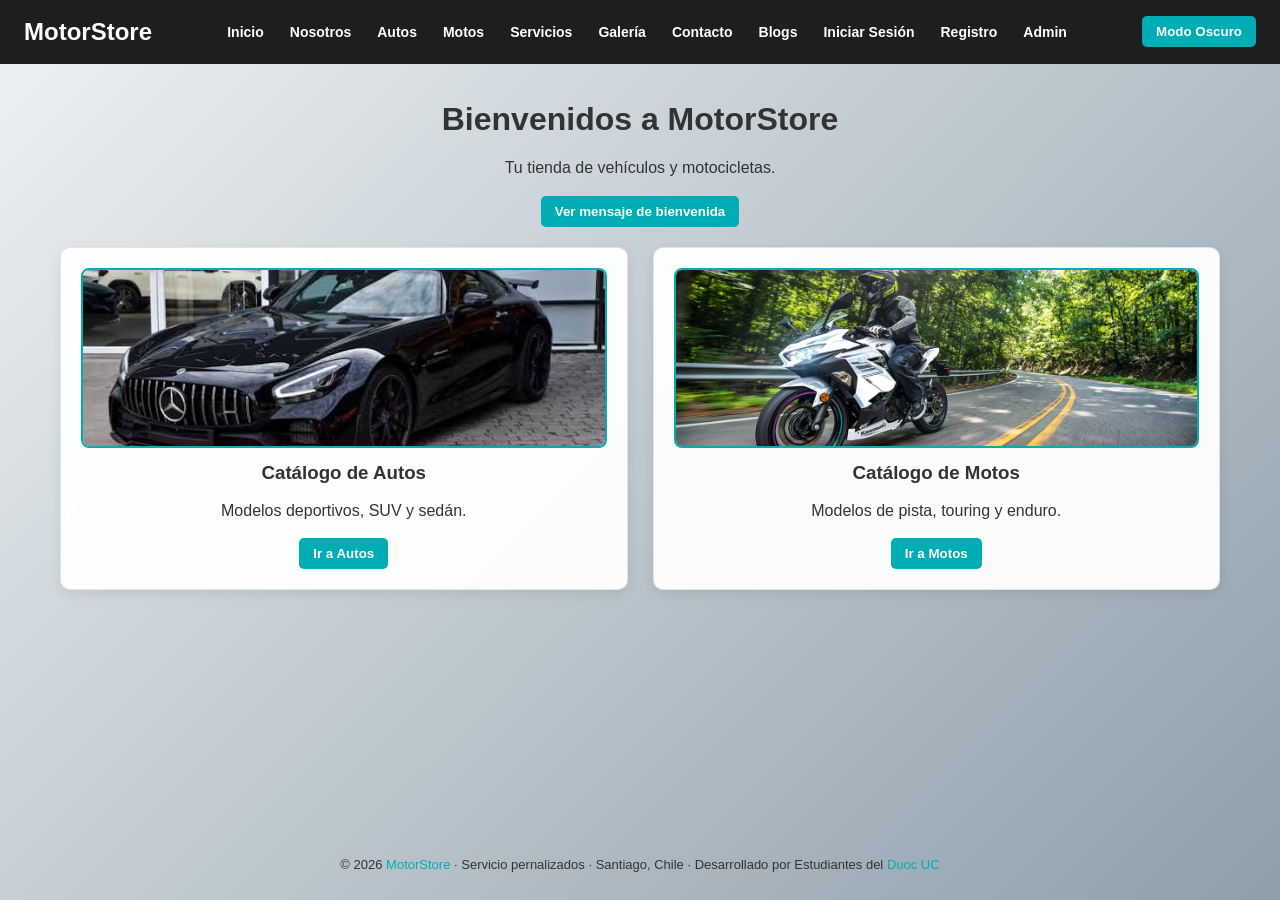
<file: index.html>
<!DOCTYPE html>
<html lang="es">
<head>
    <meta charset="UTF-8">
    <meta name="viewport" content="width=device-width, initial-scale=1.0">
    <title>MotorStore - Inicio</title>
    <link rel="stylesheet" href="css/style.css">
</head>
<body>
<header>
    <nav>
        <h2 style="color: white;">MotorStore</h2>
        <ul>
            <li><a href="index.html">Inicio</a></li>
            <li><a href="Nosotros.html">Nosotros</a></li>
            <li><a href="Autos.html">Autos</a></li>
            <li><a href="Motos.html">Motos</a></li>
            <li><a href="Servicios.html">Servicios</a></li>
            <li><a href="Galeria.html">Galería</a></li>
            <li><a href="Contacto.html">Contacto</a></li>
            <li><a href="Blogs.html">Blogs</a></li>
            <li><a href="login.html">Iniciar Sesión</a></li>
            <li><a href="registro.html">Registro</a></li>
            <li><a href="admin.html">Admin</a></li>
        </ul>
        <button onclick="alternarModo()">Modo Oscuro</button>
    </nav>
</header>

    <main>
        <h1 style="text-align: center;">Bienvenidos a MotorStore</h1>
        <p style="text-align: center; margin-top: 10px;">Tu tienda de vehículos y motocicletas.</p>
        
        <div style="text-align: center; margin-top: 15px;">
            <button onclick="mostrarMensaje()">Ver mensaje de bienvenida</button>
        </div>

        <section class="grid-catalogo">
            <article class="card">
                <img src="img/amg_gt.jpg" alt="Catálogo Autos">
                <h3 style="margin: 10px 0;">Catálogo de Autos</h3>
                <p style="margin-bottom: 15px;">Modelos deportivos, SUV y sedán.</p>
                <a href="Autos.html"><button>Ir a Autos</button></a>
            </article>

            <article class="card">
                <img src="img/ninja400.jpg" alt="Catálogo Motos">
                <h3 style="margin: 10px 0;">Catálogo de Motos</h3>
                <p style="margin-bottom: 15px;">Modelos de pista, touring y enduro.</p>
                <a href="Motos.html"><button>Ir a Motos</button></a>
            </article>
        </section>
    </main>
    <!-- Footer -->
    <footer>
    <p>© 2026 <strong>MotorStore</strong> · Servicio pernalizados · Santiago, Chile · Desarrollado por Estudiantes del <strong>Duoc UC</strong></p>
    </footer>
    <script src="js/script.js"></script>
</body>
</html>
</file>
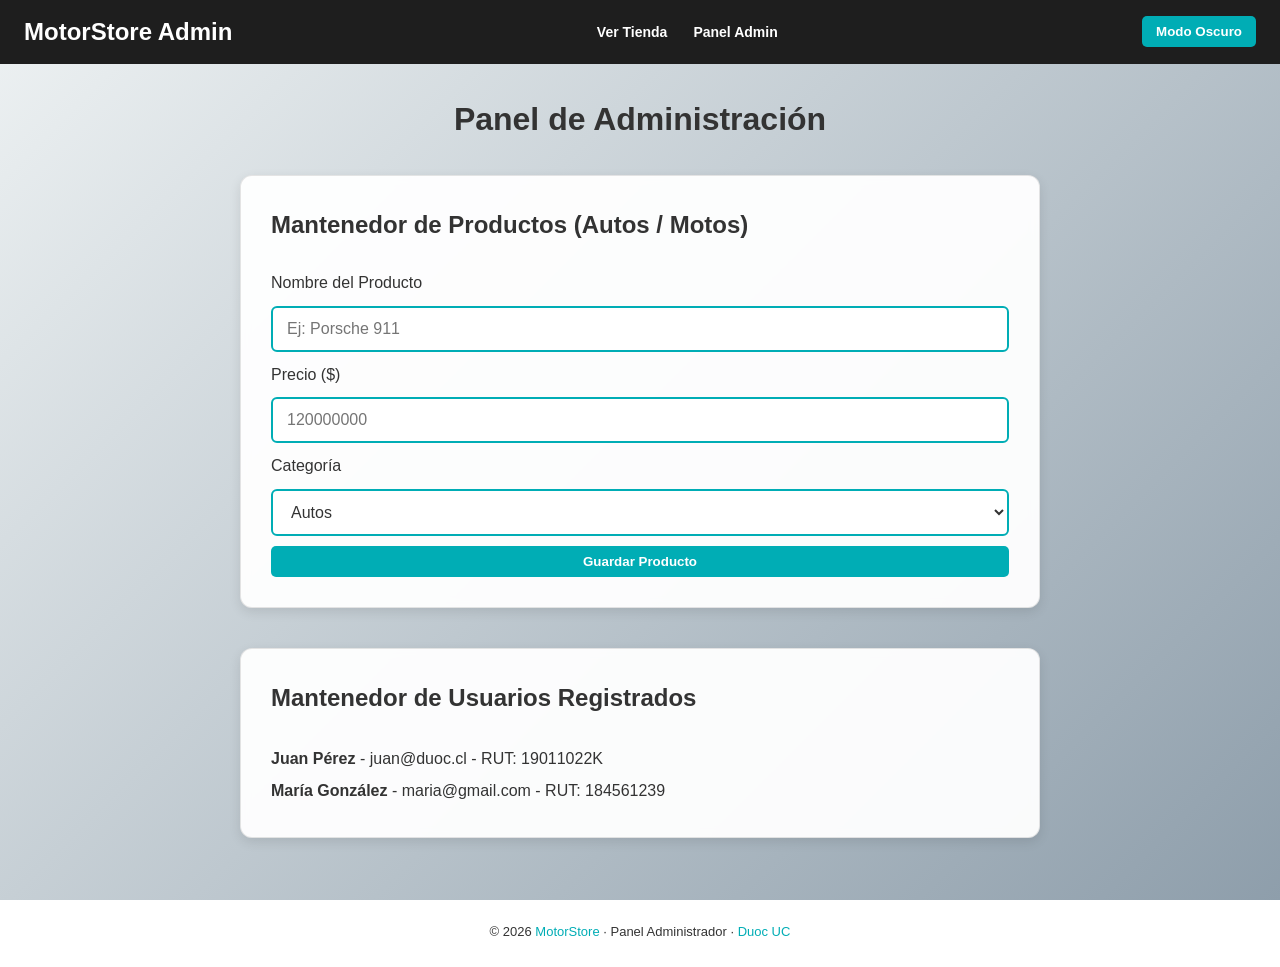
<file: admin.html>
<!DOCTYPE html>
<html lang="es">
<head>
    <meta charset="UTF-8">
    <meta name="viewport" content="width=device-width, initial-scale=1.0">
    <title>MotorStore - Panel de Administración</title>
    <link rel="stylesheet" href="css/style.css">
</head>
<body>
    <header>
        <nav>
            <h2 style="color: white;">MotorStore Admin</h2>
            <ul>
                <li><a href="index.html">Ver Tienda</a></li>
                <li><a href="admin.html">Panel Admin</a></li>
            </ul>
            <button onclick="alternarModo()">Modo Oscuro</button>
        </nav>
    </header>

    <main>
        <h1 style="text-align: center;">Panel de Administración</h1>

        <!-- Mantenedor de Productos -->
        <section class="form-contacto" style="max-width: 800px; margin-bottom: 40px;">
            <h2>Mantenedor de Productos (Autos / Motos)</h2>
            <br>
            <form id="formProducto" onsubmit="guardarProducto(event)" style="display: flex; flex-direction: column; gap: 10px;">
                <label for="prodNombre">Nombre del Producto</label>
                <input type="text" id="prodNombre" placeholder="Ej: Porsche 911" required>

                <label for="prodPrecio">Precio ($)</label>
                <input type="number" id="prodPrecio" placeholder="120000000" required>

                <label for="prodCategoria">Categoría</label>
                <select id="prodCategoria">
                    <option value="Autos">Autos</option>
                    <option value="Motos">Motos</option>
                    <option value="Servicios">Servicios</option>
                </select>

                <button type="submit">Guardar Producto</button>
            </form>
        </section>

        <!-- Mantenedor de Usuarios -->
        <section class="form-contacto" style="max-width: 800px;">
            <h2>Mantenedor de Usuarios Registrados</h2>
            <br>
            <ul id="listaUsuarios" style="list-style: none; text-align: left; line-height: 2;">
                <li><strong>Juan Pérez</strong> - juan@duoc.cl - RUT: 19011022K</li>
                <li><strong>María González</strong> - maria@gmail.com - RUT: 184561239</li>
            </ul>
        </section>
    </main>

    <footer>
        <p>© 2026 <strong>MotorStore</strong> · Panel Administrador · <strong>Duoc UC</strong></p>
    </footer>

    <script src="js/script.js"></script>
</body>
</html>
</file>
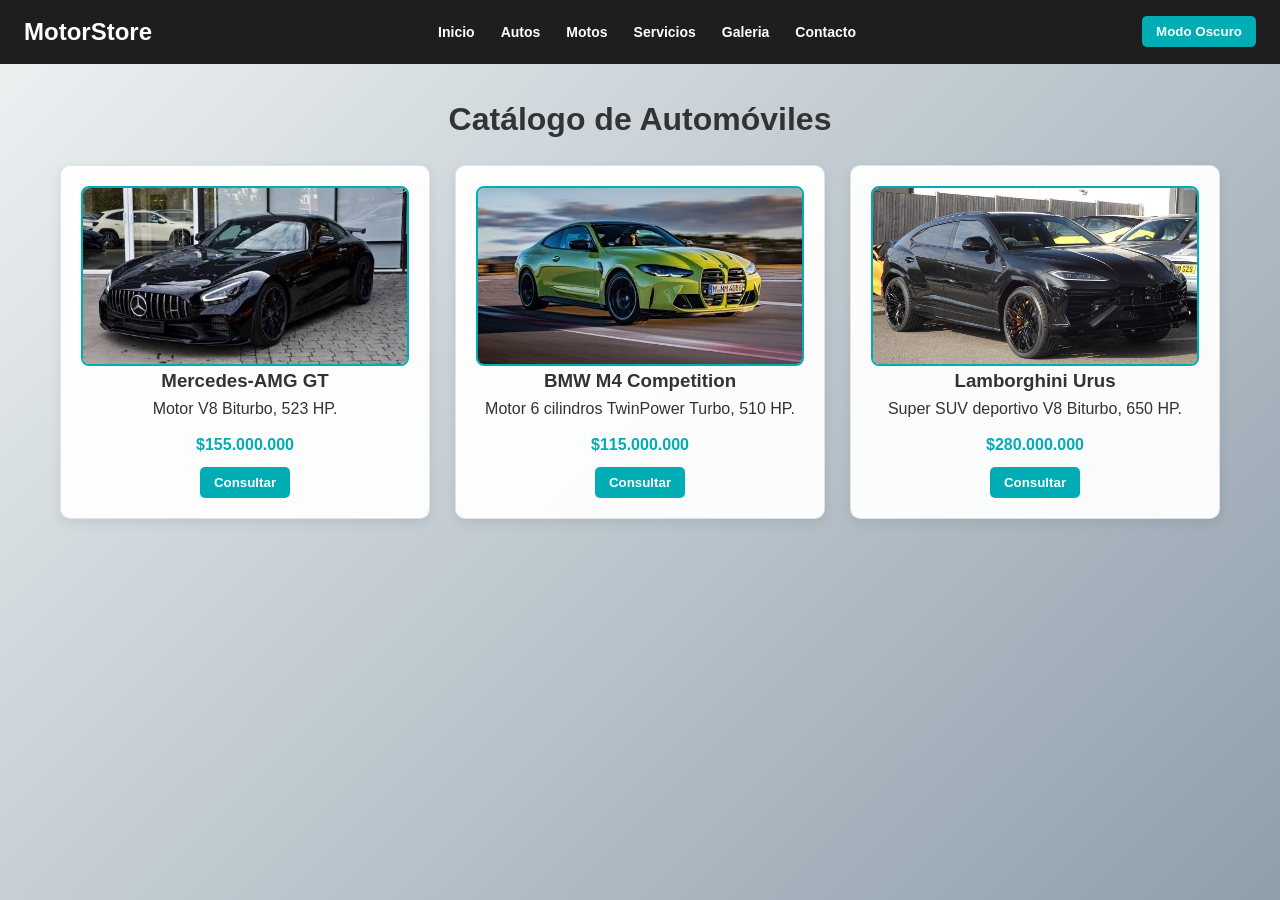
<file: Autos.html>
<!DOCTYPE html>
<html lang="es">
<head>
    <meta charset="UTF-8">
    <meta name="viewport" content="width=device-width, initial-scale=1.0">
    <title>MotorStore - Autos</title>
    <link rel="stylesheet" href="css/style.css">
</head>
<body>
    <header>
        <nav>
            <h2 style="color: white;">MotorStore</h2>
            <ul>
                <li><a href="index.html">Inicio</a></li>
                <li><a href="Autos.html">Autos</a></li>
                <li><a href="Motos.html">Motos</a></li>
                <li><a href="Servicios.html">Servicios</a></li>
                <li><a href="Galeria.html">Galeria</a></li>
                <li><a href="Contacto.html">Contacto</a></li>
            </ul>
            <button onclick="alternarModo()">Modo Oscuro</button>
        </nav>
    </header>

    <main>
        <h1 style="text-align: center;">Catálogo de Automóviles</h1>
        
        <section class="grid-catalogo">
            <article class="card">
                <img src="img/amg_gt.jpg" alt="Mercedes AMG GT">
                <h3>Mercedes-AMG GT</h3>
                <p>Motor V8 Biturbo, 523 HP.</p>
                <p style="color: #00adb5; font-weight: bold; margin: 10px 0;">$155.000.000</p>
                <button onclick="MercedesDisponible()">Consultar</button>
            </article>

            <article class="card">
                <img src="img/m4.jpg" alt="BMW M4 Competition">
                <h3>BMW M4 Competition</h3>
                <p>Motor 6 cilindros TwinPower Turbo, 510 HP.</p>
                <p style="color: #00adb5; font-weight: bold; margin: 10px 0;">$115.000.000</p>
                <button onclick="BMWDisponible()">Consultar</button>
            </article>

            <article class="card">
                <img src="img/urus.jpg" alt="Lamborghini Urus">
                <h3>Lamborghini Urus</h3>
                <p>Super SUV deportivo V8 Biturbo, 650 HP.</p>
                <p style="color: #00adb5; font-weight: bold; margin: 10px 0;">$280.000.000</p>
                <button onclick="LamboDisponible()">Consultar</button>
            </article>
        </section>
    </main>

    <script src="js/script.js"></script>
</body>
</html>
</file>
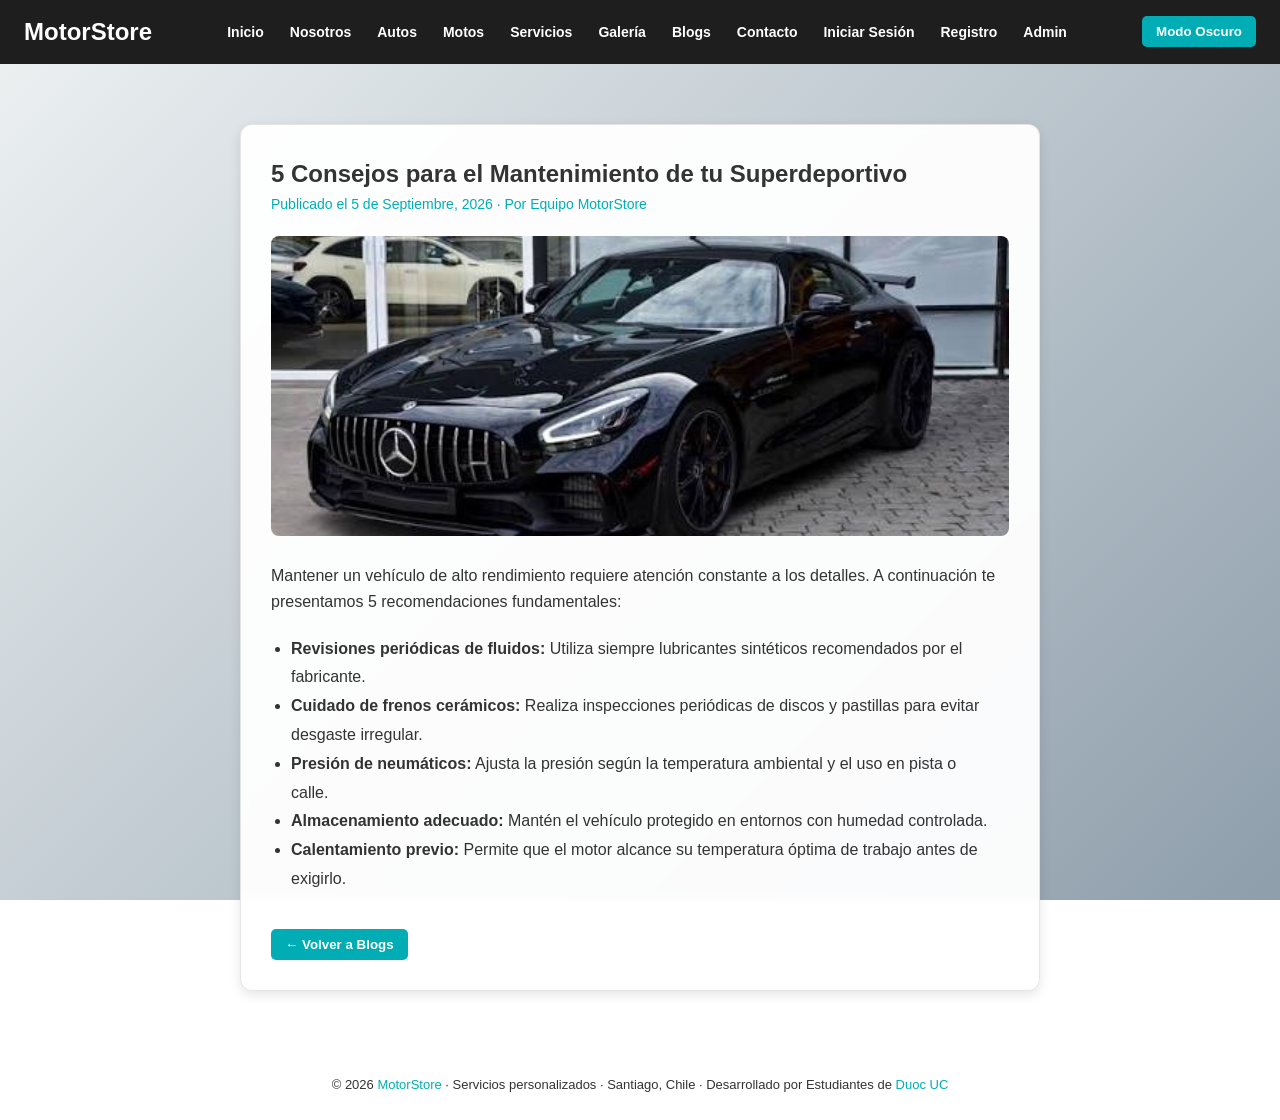
<file: blog1.html>
<!DOCTYPE html>
<html lang="es">
<head>
    <meta charset="UTF-8">
    <meta name="viewport" content="width=device-width, initial-scale=1.0">
    <title>MotorStore - Blog Detalle</title>
    <link rel="stylesheet" href="css/style.css">
</head>
<body>
    <header>
        <nav>
            <h2 style="color: white;">MotorStore</h2>
            <ul>
                <li><a href="index.html">Inicio</a></li>
                <li><a href="Nosotros.html">Nosotros</a></li>
                <li><a href="Autos.html">Autos</a></li>
                <li><a href="Motos.html">Motos</a></li>
                <li><a href="Servicios.html">Servicios</a></li>
                <li><a href="Galeria.html">Galería</a></li>
                <li><a href="Blogs.html">Blogs</a></li>
                <li><a href="Contacto.html">Contacto</a></li>
                <li><a href="login.html">Iniciar Sesión</a></li>
                <li><a href="registro.html">Registro</a></li>
                <li><a href="admin.html">Admin</a></li>
            </ul>
            <button onclick="alternarModo()">Modo Oscuro</button>
        </nav>
    </header>

    <main>
        <article class="form-contacto" style="max-width: 800px; text-align: left;">
            <h1>5 Consejos para el Mantenimiento de tu Superdeportivo</h1>
            <p style="color: #00adb5; font-size: 14px; margin-bottom: 20px;">Publicado el 5 de Septiembre, 2026 · Por Equipo MotorStore</p>
            
            <img src="img/amg_gt.jpg" alt="AMG GT Mantenimiento" style="width: 100%; height: 300px; object-fit: cover; border-radius: 8px; margin-bottom: 20px;">

            <p>Mantener un vehículo de alto rendimiento requiere atención constante a los detalles. A continuación te presentamos 5 recomendaciones fundamentales:</p>
            
            <ul style="margin: 20px; line-height: 1.8;">
                <li><strong>Revisiones periódicas de fluidos:</strong> Utiliza siempre lubricantes sintéticos recomendados por el fabricante.</li>
                <li><strong>Cuidado de frenos cerámicos:</strong> Realiza inspecciones periódicas de discos y pastillas para evitar desgaste irregular.</li>
                <li><strong>Presión de neumáticos:</strong> Ajusta la presión según la temperatura ambiental y el uso en pista o calle.</li>
                <li><strong>Almacenamiento adecuado:</strong> Mantén el vehículo protegido en entornos con humedad controlada.</li>
                <li><strong>Calentamiento previo:</strong> Permite que el motor alcance su temperatura óptima de trabajo antes de exigirlo.</li>
            </ul>

            <a href="Blogs.html"><button style="margin-top: 15px;">← Volver a Blogs</button></a>
        </article>
    </main>

    <footer>
        <p>© 2026 <strong>MotorStore</strong> · Servicios personalizados · Santiago, Chile · Desarrollado por Estudiantes de <strong>Duoc UC</strong></p>
    </footer>

    <script src="js/script.js"></script>
</body>
</html>
</file>
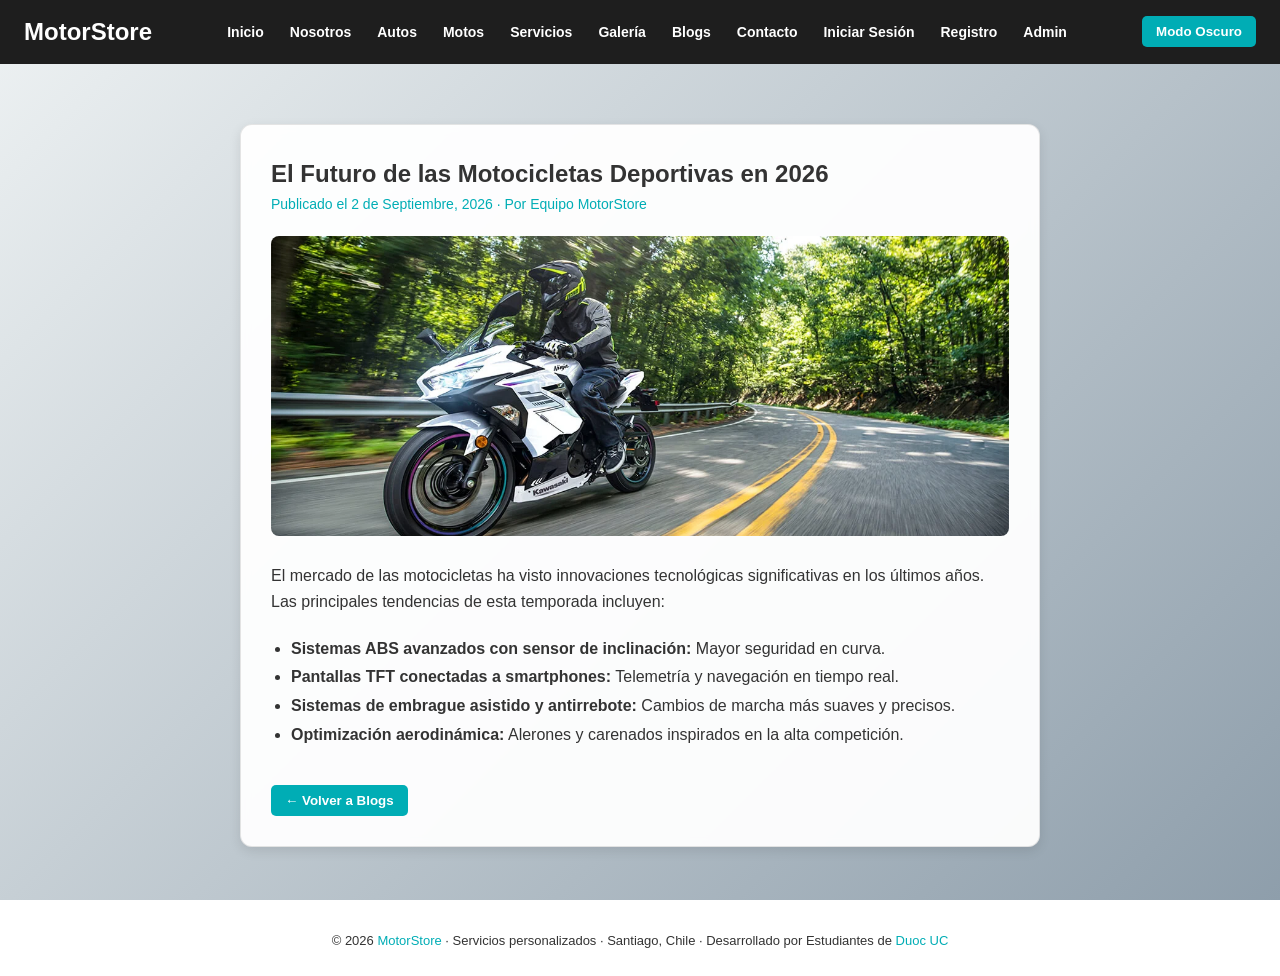
<file: blog2.html>
<!DOCTYPE html>
<html lang="es">
<head>
    <meta charset="UTF-8">
    <meta name="viewport" content="width=device-width, initial-scale=1.0">
    <title>MotorStore - Blog Detalle</title>
    <link rel="stylesheet" href="css/style.css">
</head>
<body>
    <header>
        <nav>
            <h2 style="color: white;">MotorStore</h2>
            <ul>
                <li><a href="index.html">Inicio</a></li>
                <li><a href="Nosotros.html">Nosotros</a></li>
                <li><a href="Autos.html">Autos</a></li>
                <li><a href="Motos.html">Motos</a></li>
                <li><a href="Servicios.html">Servicios</a></li>
                <li><a href="Galeria.html">Galería</a></li>
                <li><a href="Blogs.html">Blogs</a></li>
                <li><a href="Contacto.html">Contacto</a></li>
                <li><a href="login.html">Iniciar Sesión</a></li>
                <li><a href="registro.html">Registro</a></li>
                <li><a href="admin.html">Admin</a></li>
            </ul>
            <button onclick="alternarModo()">Modo Oscuro</button>
        </nav>
    </header>

    <main>
        <article class="form-contacto" style="max-width: 800px; text-align: left;">
            <h1>El Futuro de las Motocicletas Deportivas en 2026</h1>
            <p style="color: #00adb5; font-size: 14px; margin-bottom: 20px;">Publicado el 2 de Septiembre, 2026 · Por Equipo MotorStore</p>
            
            <img src="img/ninja400.jpg" alt="Motocicletas 2026" style="width: 100%; height: 300px; object-fit: cover; border-radius: 8px; margin-bottom: 20px;">

            <p>El mercado de las motocicletas ha visto innovaciones tecnológicas significativas en los últimos años. Las principales tendencias de esta temporada incluyen:</p>
            
            <ul style="margin: 20px; line-height: 1.8;">
                <li><strong>Sistemas ABS avanzados con sensor de inclinación:</strong> Mayor seguridad en curva.</li>
                <li><strong>Pantallas TFT conectadas a smartphones:</strong> Telemetría y navegación en tiempo real.</li>
                <li><strong>Sistemas de embrague asistido y antirrebote:</strong> Cambios de marcha más suaves y precisos.</li>
                <li><strong>Optimización aerodinámica:</strong> Alerones y carenados inspirados en la alta competición.</li>
            </ul>

            <a href="Blogs.html"><button style="margin-top: 15px;">← Volver a Blogs</button></a>
        </article>
    </main>

    <footer>
        <p>© 2026 <strong>MotorStore</strong> · Servicios personalizados · Santiago, Chile · Desarrollado por Estudiantes de <strong>Duoc UC</strong></p>
    </footer>

    <script src="js/script.js"></script>
</body>
</html>
</file>
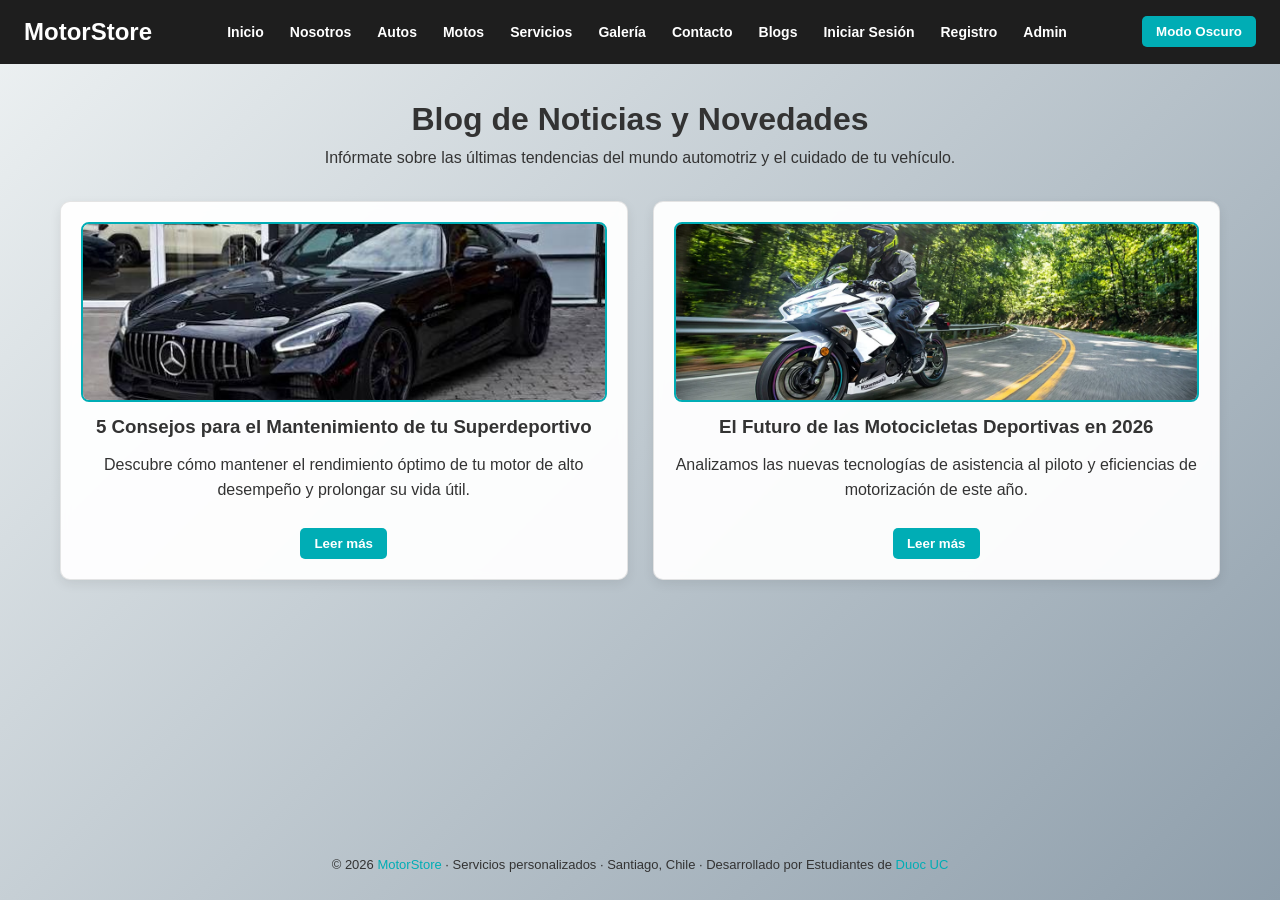
<file: Blogs.html>
<!DOCTYPE html>
<html lang="es">
<head>
    <meta charset="UTF-8">
    <meta name="viewport" content="width=device-width, initial-scale=1.0">
    <title>MotorStore - Blog</title>
    <link rel="stylesheet" href="css/style.css">
</head>
<body>
    <header>
        <nav>
            <h2 style="color: white;">MotorStore</h2>
            <ul>
                <li><a href="index.html">Inicio</a></li>
                <li><a href="Nosotros.html">Nosotros</a></li>
                <li><a href="Autos.html">Autos</a></li>
                <li><a href="Motos.html">Motos</a></li>
                <li><a href="Servicios.html">Servicios</a></li>
                <li><a href="Galeria.html">Galería</a></li>
                <li><a href="Contacto.html">Contacto</a></li>
                <li><a href="Blogs.html">Blogs</a></li>
                <li><a href="login.html">Iniciar Sesión</a></li>
                <li><a href="registro.html">Registro</a></li>
                <li><a href="admin.html">Admin</a></li>
            </ul>
            <button onclick="alternarModo()">Modo Oscuro</button>
        </nav>
    </header>

    <main>
        <h1 style="text-align: center;">Blog de Noticias y Novedades</h1>
        <p style="text-align: center; margin-bottom: 30px;">Infórmate sobre las últimas tendencias del mundo automotriz y el cuidado de tu vehículo.</p>

        <section class="grid-catalogo">
            <article class="card">
                <img src="img/amg_gt.jpg" alt="Consejos de Mantenimiento">
                <h3 style="margin: 10px 0;">5 Consejos para el Mantenimiento de tu Superdeportivo</h3>
                <p>Descubre cómo mantener el rendimiento óptimo de tu motor de alto desempeño y prolongar su vida útil.</p>
                <br>
                <a href="blog1.html"><button>Leer más</button></a>
            </article>

            <article class="card">
                <img src="img/ninja400.jpg" alt="Tendencias Motocicletas">
                <h3 style="margin: 10px 0;">El Futuro de las Motocicletas Deportivas en 2026</h3>
                <p>Analizamos las nuevas tecnologías de asistencia al piloto y eficiencias de motorización de este año.</p>
                <br>
                <a href="blog2.html"><button>Leer más</button></a>
            </article>
        </section>
    </main>

    <footer>
        <p>© 2026 <strong>MotorStore</strong> · Servicios personalizados · Santiago, Chile · Desarrollado por Estudiantes de <strong>Duoc UC</strong></p>
    </footer>

    <script src="js/script.js"></script>
</body>
</html>
</file>
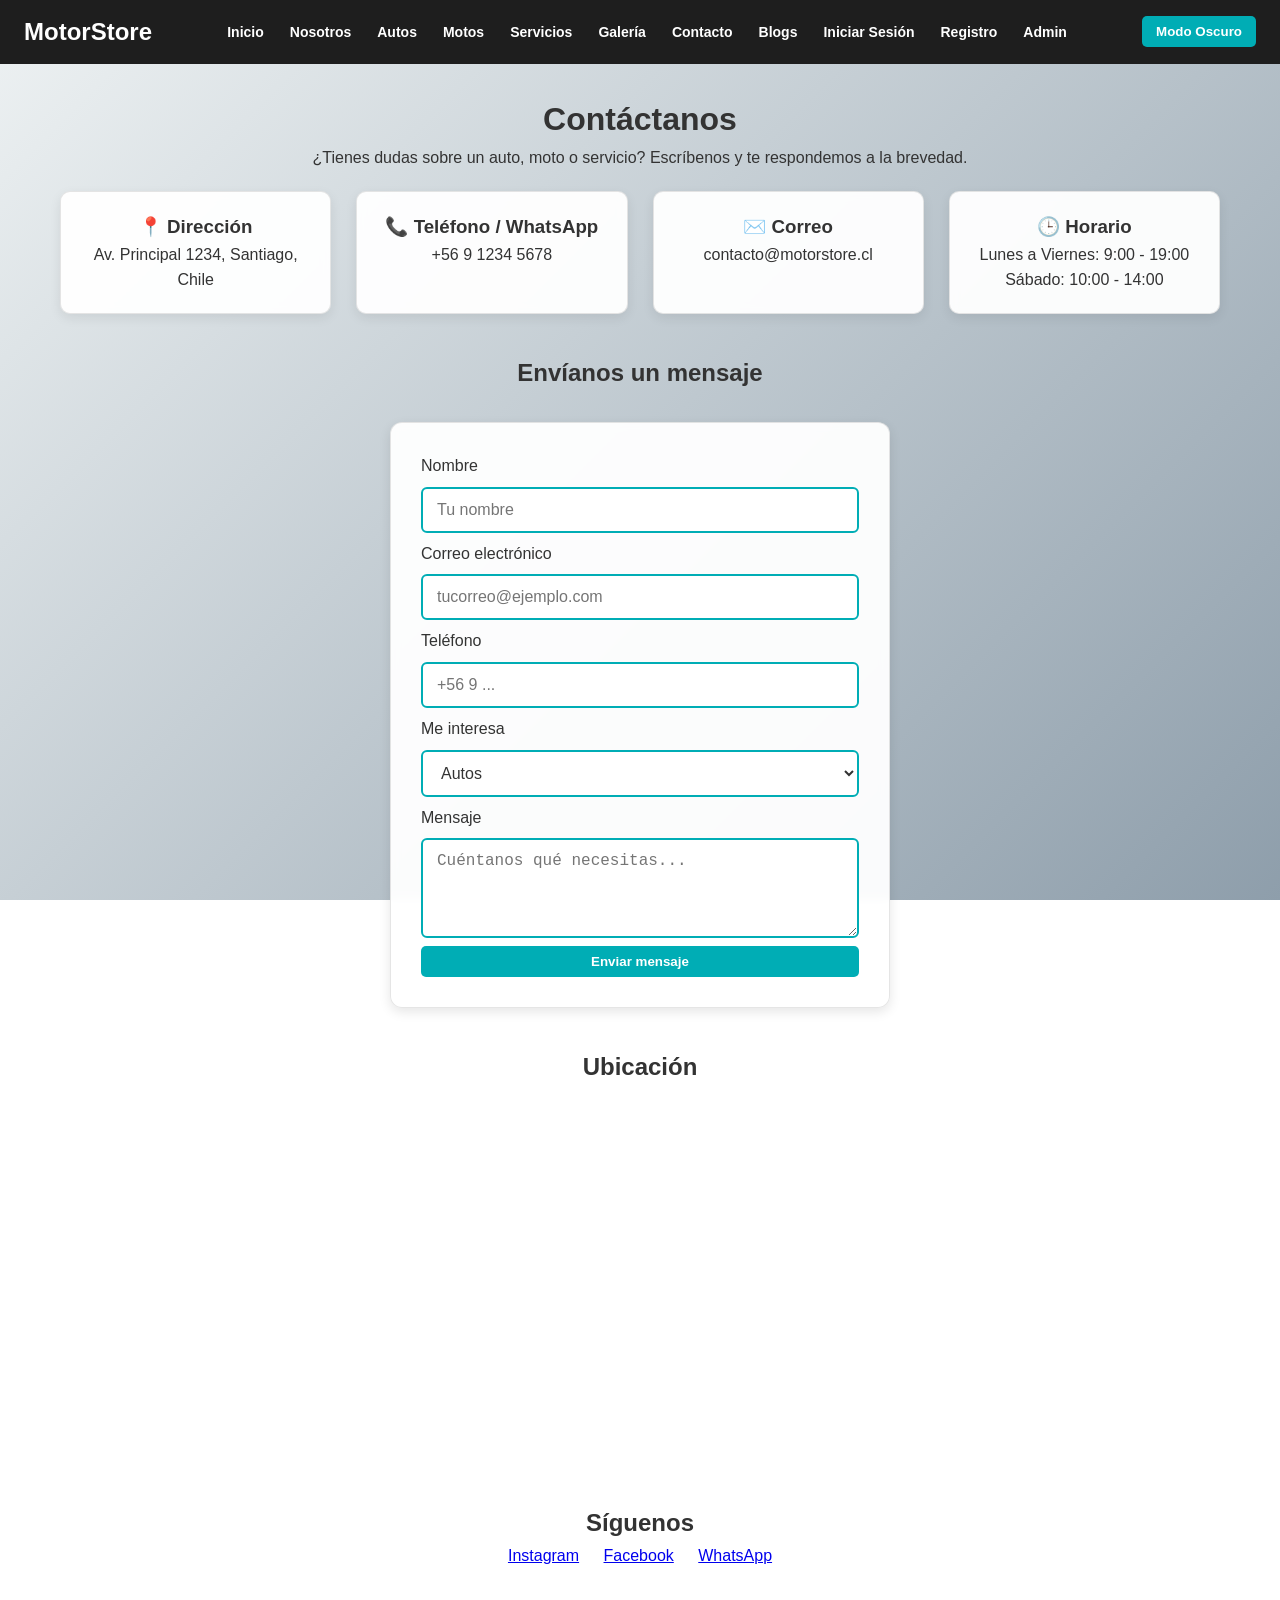
<file: Contacto.html>
<!DOCTYPE html>
<html lang="en">
<head>
    <meta charset="UTF-8">
    <meta name="viewport" content="width=device-width, initial-scale=1.0">
    <title>MotorStore - Contacto</title>
    <link rel="stylesheet" href="css/style.css">
</head>
<body>
    <header>
        <nav>
            <h2 style="color: white;">MotorStore</h2>
            <ul>
                <li><a href="index.html">Inicio</a></li>
                <li><a href="Nosotros.html">Nosotros</a></li>
                <li><a href="Autos.html">Autos</a></li>
                <li><a href="Motos.html">Motos</a></li>
                <li><a href="Servicios.html">Servicios</a></li>
                <li><a href="Galeria.html">Galería</a></li>
                <li><a href="Contacto.html">Contacto</a></li>
                <li><a href="Blogs.html">Blogs</a></li>
                <li><a href="login.html">Iniciar Sesión</a></li>
                <li><a href="registro.html">Registro</a></li>
                <li><a href="admin.html">Admin</a></li>
             </ul>
            <button onclick="alternarModo()">Modo Oscuro</button>
        </nav>
    </header>

    <main>
        <h1 style="text-align: center;">Contáctanos</h1>
        <p style="text-align: center; margin-bottom: 20px;">¿Tienes dudas sobre un auto, moto o servicio? Escríbenos y te respondemos a la brevedad.</p>

        <section class="grid-catalogo">
            <article class="card">
                <h3>📍 Dirección</h3>
                <p>Av. Principal 1234, Santiago, Chile</p>
            </article>

            <article class="card">
                <h3>📞 Teléfono / WhatsApp</h3>
                <p>+56 9 1234 5678</p>
            </article>

            <article class="card">
                <h3>✉️ Correo</h3>
                <p>contacto@motorstore.cl</p>
            </article>

            <article class="card">
                <h3>🕒 Horario</h3>
                <p>Lunes a Viernes: 9:00 - 19:00<br>Sábado: 10:00 - 14:00</p>
            </article>
        </section>

        <h2 style="text-align: center; margin-top: 40px;">Envíanos un mensaje</h2>

        <section class="form-contacto">
            <form onsubmit="event.preventDefault(); EnviarMensaje();" style="display: flex; flex-direction: column; gap: 8px;">
                <label for="nombre">Nombre</label>
                <input type="text" id="nombre" name="nombre" placeholder="Tu nombre" required>

                <label for="email">Correo electrónico</label>
                <input type="email" id="email" name="email" placeholder="tucorreo@ejemplo.com" required>

                <label for="telefono">Teléfono</label>
                <input type="tel" id="telefono" name="telefono" placeholder="+56 9 ...">

                <label for="interes">Me interesa</label>
                <select id="interes" name="interes">
                    <option value="autos">Autos</option>
                    <option value="motos">Motos</option>
                    <option value="servicios">Servicios</option>
                    <option value="otro">Otro</option>
                </select>

                <label for="mensaje">Mensaje</label>
                <textarea id="mensaje" name="mensaje" rows="4" placeholder="Cuéntanos qué necesitas..." required></textarea>

                <button type=""EnviarMensaje()>Enviar mensaje</button>
           
            </form>
        </section>

        <h2 style="text-align: center; margin-top: 40px;">Ubicación</h2>
        <section style="max-width: 800px; margin: 20px auto;">
            <iframe
                src="https://www.google.com/maps?q=Santiago,Chile&output=embed"
                width="100%"
                height="350"
                style="border:0; border-radius: 8px;"
                allowfullscreen=""
                loading="lazy"
                referrerpolicy="no-referrer-when-downgrade">
            </iframe>
        </section>

        <h2 style="text-align: center; margin-top: 40px;">Síguenos</h2>
        <div style="text-align: center; margin-bottom: 40px;">
            <a href="https://instagram.com" target="_blank" style="margin: 0 10px;">Instagram</a>
            <a href="https://facebook.com" target="_blank" style="margin: 0 10px;">Facebook</a>
            <a href="https://wa.me/56912345678" target="_blank" style="margin: 0 10px;">WhatsApp</a>
        </div>
    </main>

    <script src="js/script.js"></script>
    
</body>
</html>
</file>
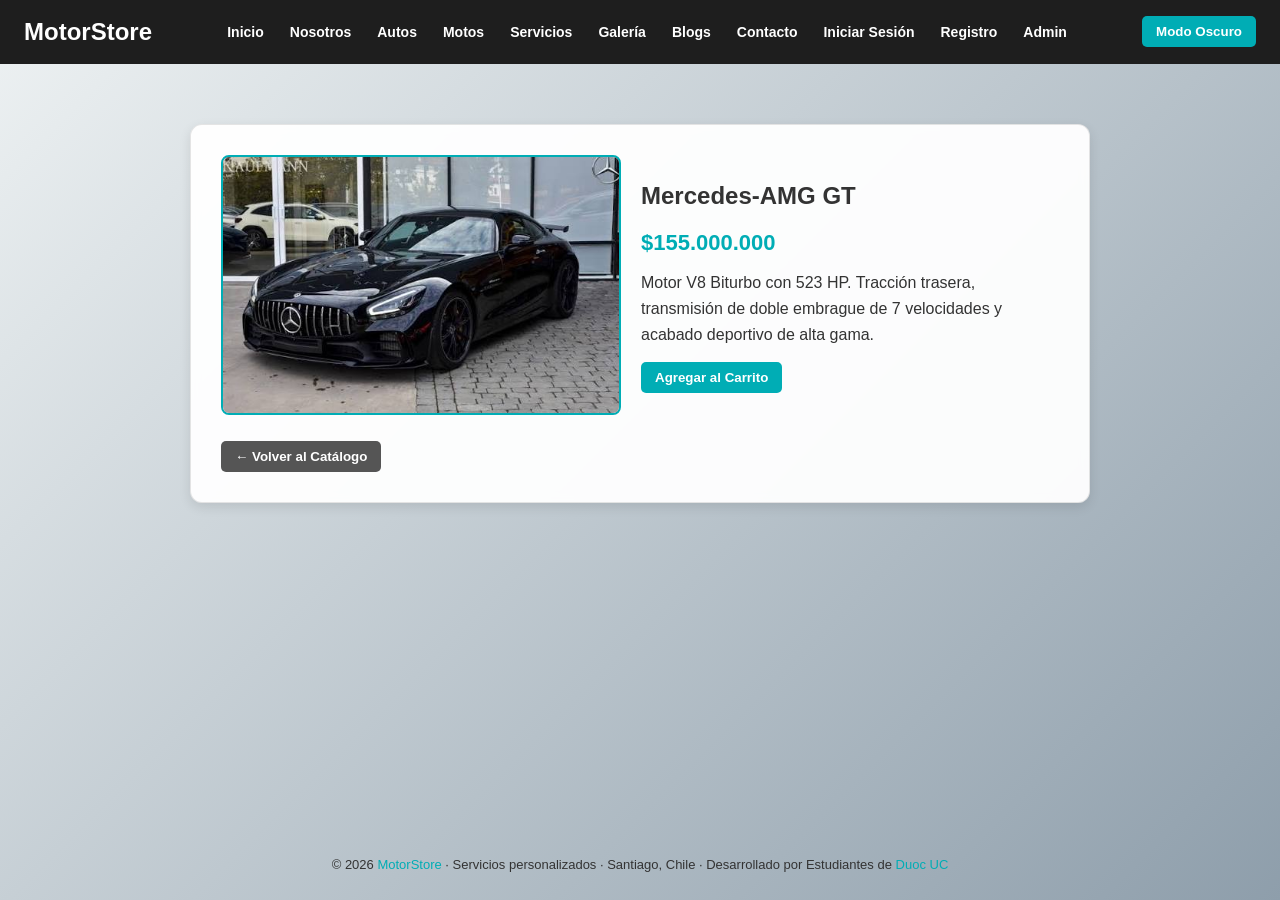
<file: detalle-producto.html>
<!DOCTYPE html>
<html lang="es">
<head>
    <meta charset="UTF-8">
    <meta name="viewport" content="width=device-width, initial-scale=1.0">
    <title>MotorStore - Detalle de Producto</title>
    <link rel="stylesheet" href="css/style.css">
</head>
<body>
    <header>
        <nav>
            <h2 style="color: white;">MotorStore</h2>
            <ul>
                <li><a href="index.html">Inicio</a></li>
                <li><a href="Nosotros.html">Nosotros</a></li>
                <li><a href="Autos.html">Autos</a></li>
                <li><a href="Motos.html">Motos</a></li>
                <li><a href="Servicios.html">Servicios</a></li>
                <li><a href="Galeria.html">Galería</a></li>
                <li><a href="Blogs.html">Blogs</a></li>
                <li><a href="Contacto.html">Contacto</a></li>
                <li><a href="login.html">Iniciar Sesión</a></li>
                <li><a href="registro.html">Registro</a></li>
                <li><a href="admin.html">Admin</a></li>
            </ul>
            <button onclick="alternarModo()">Modo Oscuro</button>
        </nav>
    </header>

    <main>
        <section class="form-contacto" style="max-width: 900px;">
            <div style="display: flex; gap: 20px; flex-wrap: wrap; align-items: center;">
                <img id="productoImagen" src="img/amg_gt.jpg" alt="Producto" style="width: 100%; max-width: 400px; height: 260px; object-fit: cover; border-radius: 8px; border: 2px solid #00adb5;">
                <div style="flex: 1; min-width: 280px; text-align: left;">
                    <h2 id="productoNombre">Mercedes-AMG GT</h2>
                    <p style="color: #00adb5; font-size: 22px; font-weight: bold; margin: 10px 0;" id="productoPrecio">$155.000.000</p>
                    <p id="productoDescripcion" style="margin-bottom: 15px;">Motor V8 Biturbo con 523 HP. Tracción trasera, transmisión de doble embrague de 7 velocidades y acabado deportivo de alta gama.</p>
                    <button onclick="agregarAlCarrito('Mercedes-AMG GT', 155000000)">Agregar al Carrito</button>
                </div>
            </div>
            <br>
            <a href="Autos.html"><button style="background-color: #555;">← Volver al Catálogo</button></a>
        </section>
    </main>

    <footer>
        <p>© 2026 <strong>MotorStore</strong> · Servicios personalizados · Santiago, Chile · Desarrollado por Estudiantes de <strong>Duoc UC</strong></p>
    </footer>

    <script src="js/script.js"></script>
</body>
</html>
</file>
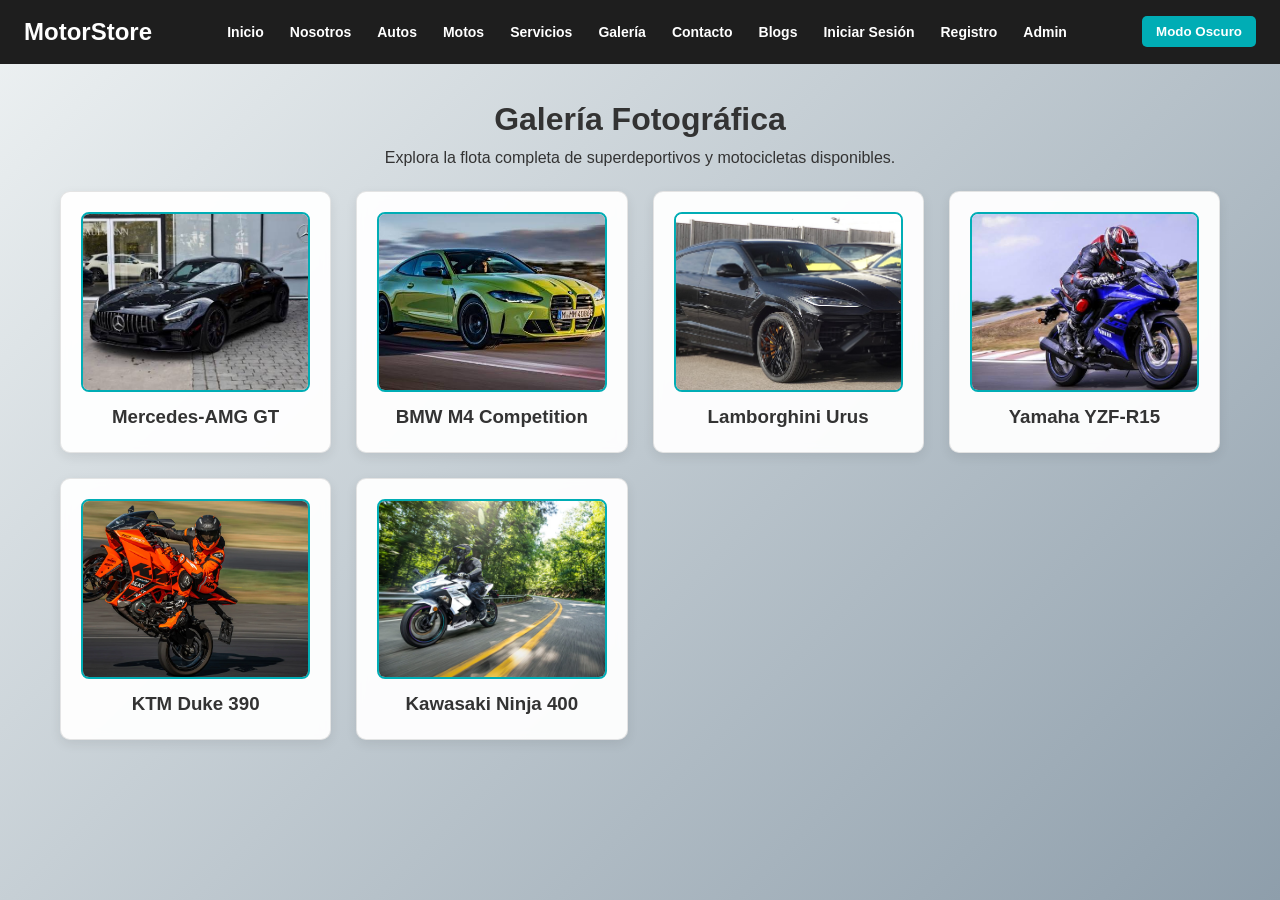
<file: Galeria.html>
<!DOCTYPE html>
<html lang="es">
<head>
    <meta charset="UTF-8">
    <meta name="viewport" content="width=device-width, initial-scale=1.0">
    <title>MotorStore - Galería</title>
    <link rel="stylesheet" href="css/style.css">
</head>
<body>
<header>
    <nav>
        <h2 style="color: white;">MotorStore</h2>
        <ul>
            <li><a href="index.html">Inicio</a></li>
            <li><a href="Nosotros.html">Nosotros</a></li>
            <li><a href="Autos.html">Autos</a></li>
            <li><a href="Motos.html">Motos</a></li>
            <li><a href="Servicios.html">Servicios</a></li>
            <li><a href="Galeria.html">Galería</a></li>
            <li><a href="Contacto.html">Contacto</a></li>
            <li><a href="Blogs.html">Blogs</a></li>
            <li><a href="login.html">Iniciar Sesión</a></li>
            <li><a href="registro.html">Registro</a></li>
            <li><a href="admin.html">Admin</a></li>
        </ul>
        <button onclick="alternarModo()">Modo Oscuro</button>
    </nav>
</header>

    <main>
        <h1 style="text-align: center;">Galería Fotográfica</h1>
        <p style="text-align: center; margin-bottom: 20px;">Explora la flota completa de superdeportivos y motocicletas disponibles.</p>

        <section class="grid-catalogo">
            <article class="card">
                <img src="img/amg_gt.jpg" alt="Mercedes-AMG GT">
                <h3 style="margin-top: 10px;">Mercedes-AMG GT</h3>
            </article>

            <article class="card">
                <img src="img/m4.jpg" alt="BMW M4 Competition">
                <h3 style="margin-top: 10px;">BMW M4 Competition</h3>
            </article>

            <article class="card">
                <img src="img/urus.jpg" alt="Lamborghini Urus">
                <h3 style="margin-top: 10px;">Lamborghini Urus</h3>
            </article>

            <article class="card">
                <img src="img/r15.jpg" alt="Yamaha YZF-R15">
                <h3 style="margin-top: 10px;">Yamaha YZF-R15</h3>
            </article>

            <article class="card">
                <img src="img/ktm.jpg" alt="KTM Duke 390">
                <h3 style="margin-top: 10px;">KTM Duke 390</h3>
            </article>

            <article class="card">
                <img src="img/ninja400.jpg" alt="Kawasaki Ninja 400">
                <h3 style="margin-top: 10px;">Kawasaki Ninja 400</h3>
            </article>
        </section>
    </main>

    <script src="js/script.js"></script>
</body>
</html>
</file>
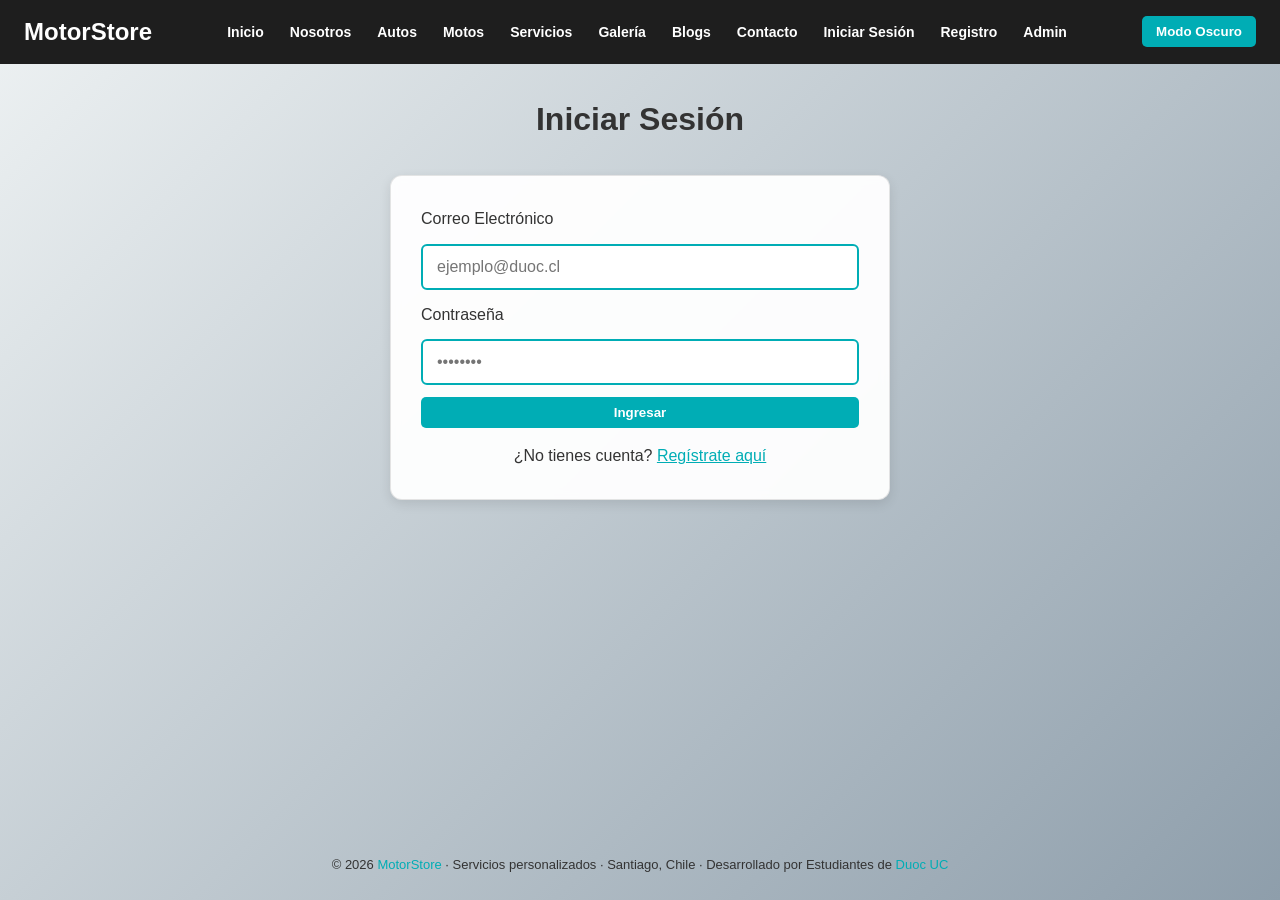
<file: login.html>
<!DOCTYPE html>
<html lang="es">
<head>
    <meta charset="UTF-8">
    <meta name="viewport" content="width=device-width, initial-scale=1.0">
    <title>MotorStore - Iniciar Sesión</title>
    <link rel="stylesheet" href="css/style.css">
</head>
<body>
    <header>
        <nav>
            <h2 style="color: white;">MotorStore</h2>
            <ul>
                <li><a href="index.html">Inicio</a></li>
                <li><a href="Nosotros.html">Nosotros</a></li>
                <li><a href="Autos.html">Autos</a></li>
                <li><a href="Motos.html">Motos</a></li>
                <li><a href="Servicios.html">Servicios</a></li>
                <li><a href="Galeria.html">Galería</a></li>
                <li><a href="Blogs.html">Blogs</a></li>
                <li><a href="Contacto.html">Contacto</a></li>
                <li><a href="login.html">Iniciar Sesión</a></li>
                <li><a href="registro.html">Registro</a></li>
                <li><a href="admin.html">Admin</a></li>
            </ul>
            <button onclick="alternarModo()">Modo Oscuro</button>
        </nav>
    </header>

    <main>
        <h1 style="text-align: center;">Iniciar Sesión</h1>

        <section class="form-contacto">
            <form id="formLogin" onsubmit="validarLogin(event)" style="display: flex; flex-direction: column; gap: 12px;">
                <label for="loginEmail">Correo Electrónico</label>
                <input type="email" id="loginEmail" placeholder="ejemplo@duoc.cl" required>

                <label for="loginPassword">Contraseña</label>
                <input type="password" id="loginPassword" placeholder="••••••••" required>

                <p id="mensajeErrorLogin" style="color: #ff4d4d; font-weight: bold; text-align: center; display: none;"></p>

                <button type="submit">Ingresar</button>
            </form>
            <p style="text-align: center; margin-top: 15px;">¿No tienes cuenta? <a href="registro.html" style="color: #00adb5;">Regístrate aquí</a></p>
        </section>
    </main>

    <footer>
        <p>© 2026 <strong>MotorStore</strong> · Servicios personalizados · Santiago, Chile · Desarrollado por Estudiantes de <strong>Duoc UC</strong></p>
    </footer>

    <script src="js/script.js"></script>
</body>
</html>
</file>
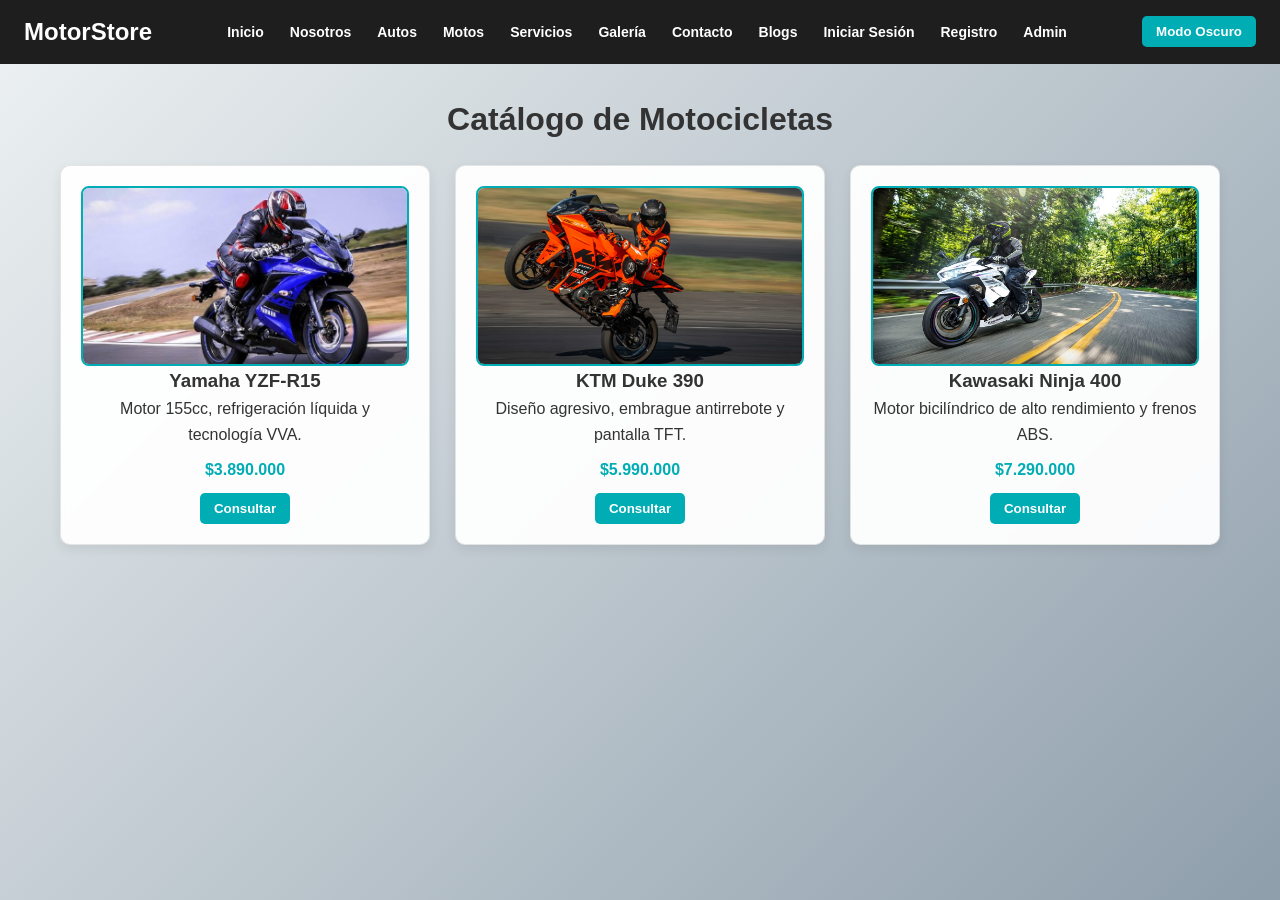
<file: Motos.html>
<!DOCTYPE html>
<html lang="es">
<head>
    <meta charset="UTF-8">
    <meta name="viewport" content="width=device-width, initial-scale=1.0">
    <title>MotorStore - Motos</title>
    <link rel="stylesheet" href="css/style.css">
</head>
<body>
<header>
    <nav>
        <h2 style="color: white;">MotorStore</h2>
        <ul>
            <li><a href="index.html">Inicio</a></li>
            <li><a href="Nosotros.html">Nosotros</a></li>
            <li><a href="Autos.html">Autos</a></li>
            <li><a href="Motos.html">Motos</a></li>
            <li><a href="Servicios.html">Servicios</a></li>
            <li><a href="Galeria.html">Galería</a></li>
            <li><a href="Contacto.html">Contacto</a></li>
            <li><a href="Blogs.html">Blogs</a></li>
            <li><a href="login.html">Iniciar Sesión</a></li>
            <li><a href="registro.html">Registro</a></li>
            <li><a href="admin.html">Admin</a></li>
        </ul>
        <button onclick="alternarModo()">Modo Oscuro</button>
    </nav>
</header>

    <main>
        <h1 style="text-align: center;">Catálogo de Motocicletas</h1>
        
        <section class="grid-catalogo">
            <article class="card">
                <img src="img/r15.jpg" alt="Yamaha YZF-R15">
                <h3>Yamaha YZF-R15</h3>
                <p>Motor 155cc, refrigeración líquida y tecnología VVA.</p>
                <p style="color: #00adb5; font-weight: bold; margin: 10px 0;">$3.890.000</p>
                <button onclick="YamahaDisponible()">Consultar</button>
            </article>

            <article class="card">
                <img src="img/ktm.jpg" alt="KTM Duke 390">
                <h3>KTM Duke 390</h3>
                <p>Diseño agresivo, embrague antirrebote y pantalla TFT.</p>
                <p style="color: #00adb5; font-weight: bold; margin: 10px 0;">$5.990.000</p>
                <button onclick="KTMDisponible()">Consultar</button>
            </article>

            <article class="card">
                <img src="img/ninja400.jpg" alt="Kawasaki Ninja 400">
                <h3>Kawasaki Ninja 400</h3>
                <p>Motor bicilíndrico de alto rendimiento y frenos ABS.</p>
                <p style="color: #00adb5; font-weight: bold; margin: 10px 0;">$7.290.000</p>
                <button onclick="KawasakiDisponible()">Consultar</button>
            </article>
        </section>
    </main>

    <script src="js/script.js"></script>
</body>
</html>
</file>
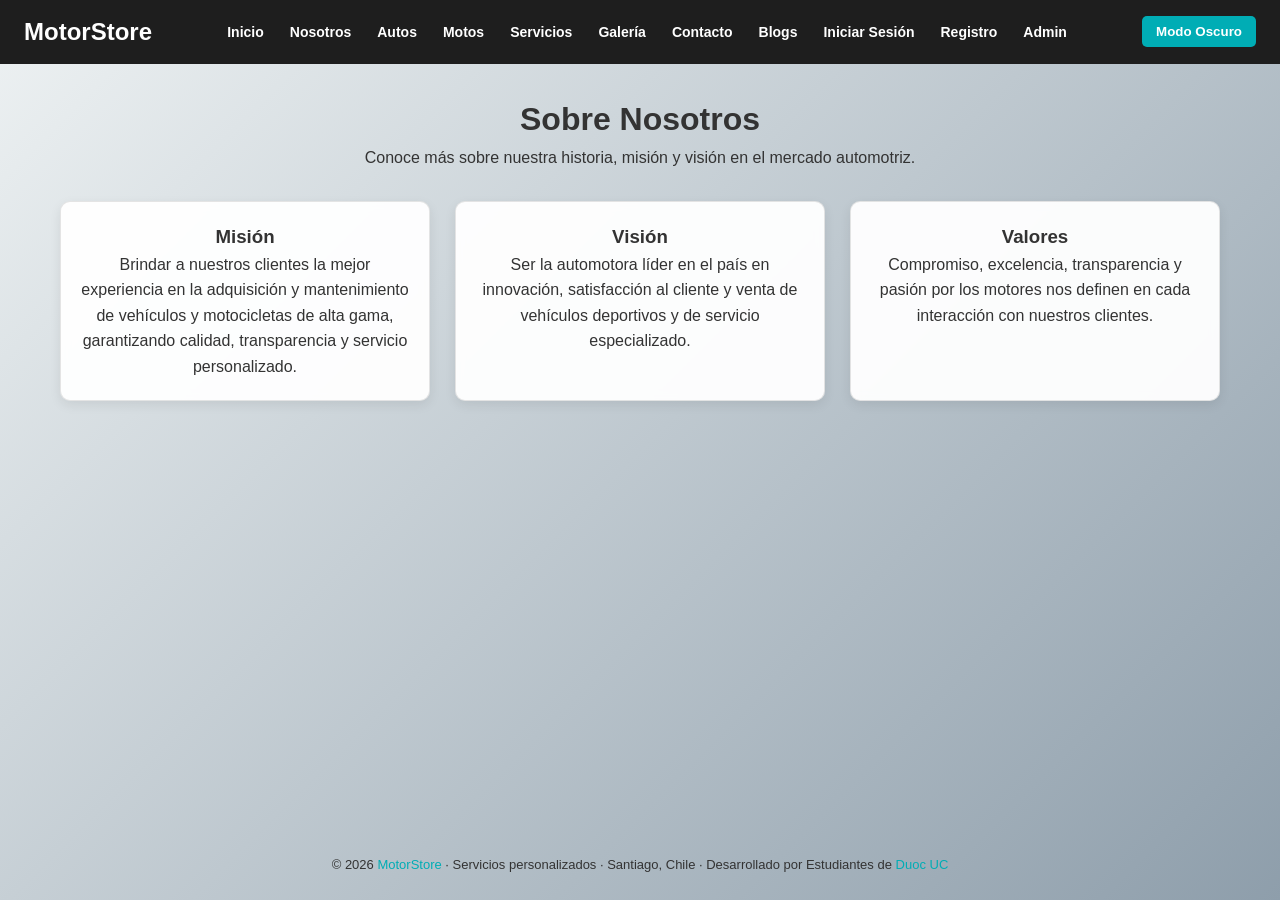
<file: Nosotros.html>
<!DOCTYPE html>
<html lang="es">
<head>
    <meta charset="UTF-8">
    <meta name="viewport" content="width=device-width, initial-scale=1.0">
    <title>MotorStore - Nosotros</title>
    <link rel="stylesheet" href="css/style.css">
</head>
<body>
    <header>
        <nav>
            <h2 style="color: white;">MotorStore</h2>
            <ul>
                <li><a href="index.html">Inicio</a></li>
                <li><a href="Nosotros.html">Nosotros</a></li>
                <li><a href="Autos.html">Autos</a></li>
                <li><a href="Motos.html">Motos</a></li>
                <li><a href="Servicios.html">Servicios</a></li>
                <li><a href="Galeria.html">Galería</a></li>
                <li><a href="Contacto.html">Contacto</a></li>
                <li><a href="Blogs.html">Blogs</a></li>
                <li><a href="login.html">Iniciar Sesión</a></li>
                <li><a href="registro.html">Registro</a></li>
                <li><a href="admin.html">Admin</a></li>
            </ul>
            <button onclick="alternarModo()">Modo Oscuro</button>
        </nav>
    </header>

    <main>
        <h1 style="text-align: center;">Sobre Nosotros</h1>
        <p style="text-align: center; margin-bottom: 30px;">Conoce más sobre nuestra historia, misión y visión en el mercado automotriz.</p>

        <section class="grid-catalogo">
            <article class="card">
                <h3>Misión</h3>
                <p>Brindar a nuestros clientes la mejor experiencia en la adquisición y mantenimiento de vehículos y motocicletas de alta gama, garantizando calidad, transparencia y servicio personalizado.</p>
            </article>

            <article class="card">
                <h3>Visión</h3>
                <p>Ser la automotora líder en el país en innovación, satisfacción al cliente y venta de vehículos deportivos y de servicio especializado.</p>
            </article>

            <article class="card">
                <h3>Valores</h3>
                <p>Compromiso, excelencia, transparencia y pasión por los motores nos definen en cada interacción con nuestros clientes.</p>
            </article>
        </section>
    </main>

    <footer>
        <p>© 2026 <strong>MotorStore</strong> · Servicios personalizados · Santiago, Chile · Desarrollado por Estudiantes de <strong>Duoc UC</strong></p>
    </footer>

    <script src="js/script.js"></script>
</body>
</html>
</file>
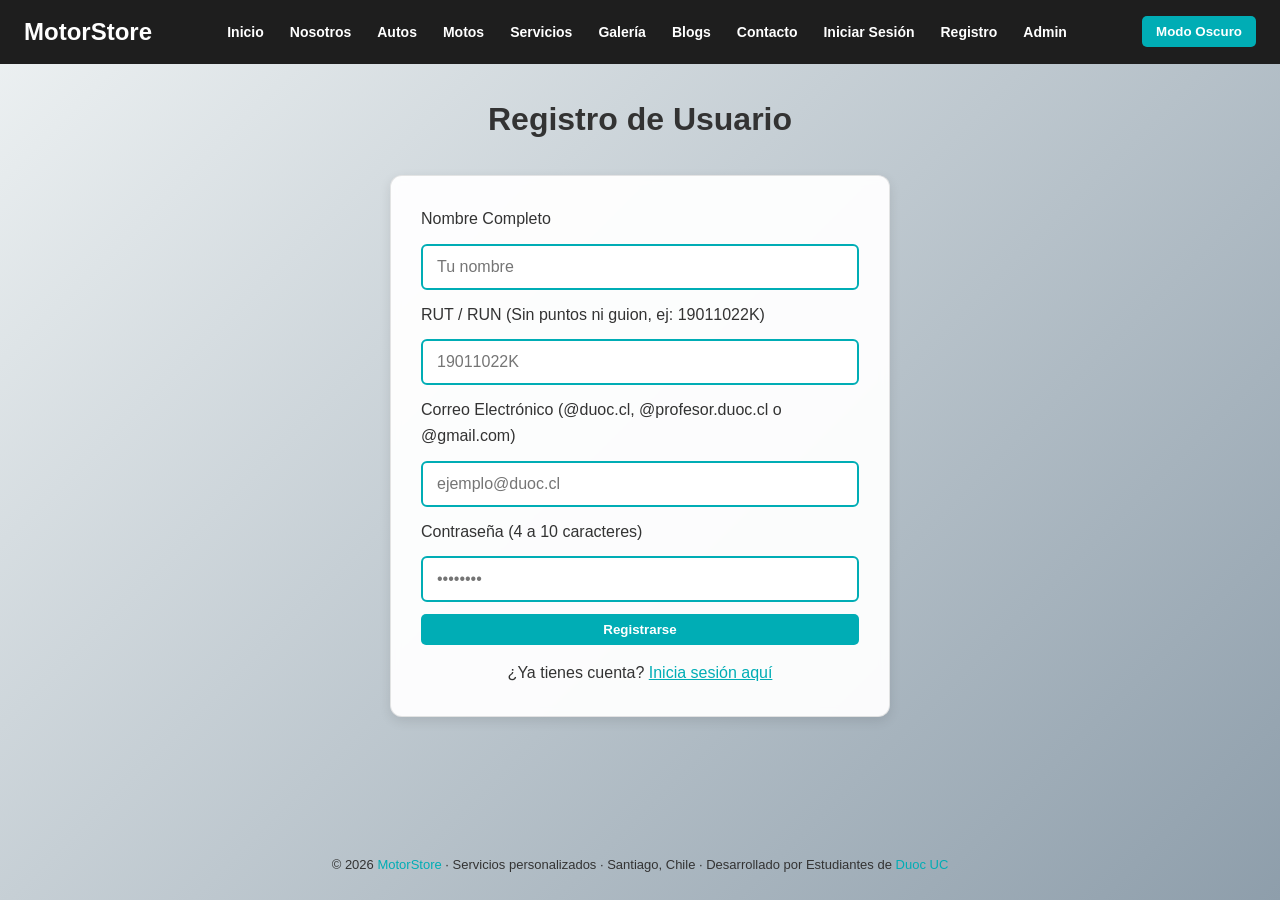
<file: registro.html>
<!DOCTYPE html>
<html lang="es">
<head>
    <meta charset="UTF-8">
    <meta name="viewport" content="width=device-width, initial-scale=1.0">
    <title>MotorStore - Registro de Usuario</title>
    <link rel="stylesheet" href="css/style.css">
</head>
<body>
    <header>
        <nav>
            <h2 style="color: white;">MotorStore</h2>
            <ul>
                <li><a href="index.html">Inicio</a></li>
                <li><a href="Nosotros.html">Nosotros</a></li>
                <li><a href="Autos.html">Autos</a></li>
                <li><a href="Motos.html">Motos</a></li>
                <li><a href="Servicios.html">Servicios</a></li>
                <li><a href="Galeria.html">Galería</a></li>
                <li><a href="Blogs.html">Blogs</a></li>
                <li><a href="Contacto.html">Contacto</a></li>
                <li><a href="login.html">Iniciar Sesión</a></li>
                <li><a href="registro.html">Registro</a></li>
                <li><a href="admin.html">Admin</a></li>
            </ul>
            <button onclick="alternarModo()">Modo Oscuro</button>
        </nav>
    </header>

    <main>
        <h1 style="text-align: center;">Registro de Usuario</h1>

        <section class="form-contacto">
            <form id="formRegistro" onsubmit="validarRegistro(event)" style="display: flex; flex-direction: column; gap: 12px;">
                <label for="regNombre">Nombre Completo</label>
                <input type="text" id="regNombre" placeholder="Tu nombre" required>

                <label for="regRut">RUT / RUN (Sin puntos ni guion, ej: 19011022K)</label>
                <input type="text" id="regRut" placeholder="19011022K" required>

                <label for="regEmail">Correo Electrónico (@duoc.cl, @profesor.duoc.cl o @gmail.com)</label>
                <input type="email" id="regEmail" placeholder="ejemplo@duoc.cl" required>

                <label for="regPassword">Contraseña (4 a 10 caracteres)</label>
                <input type="password" id="regPassword" placeholder="••••••••" required>

                <p id="mensajeError" style="color: #ff4d4d; font-weight: bold; text-align: center; display: none;"></p>

                <button type="submit">Registrarse</button>
            </form>
            <p style="text-align: center; margin-top: 15px;">¿Ya tienes cuenta? <a href="login.html" style="color: #00adb5;">Inicia sesión aquí</a></p>
        </section>
    </main>

    <footer>
        <p>© 2026 <strong>MotorStore</strong> · Servicios personalizados · Santiago, Chile · Desarrollado por Estudiantes de <strong>Duoc UC</strong></p>
    </footer>

    <script src="js/script.js"></script>
</body>
</html>
</file>
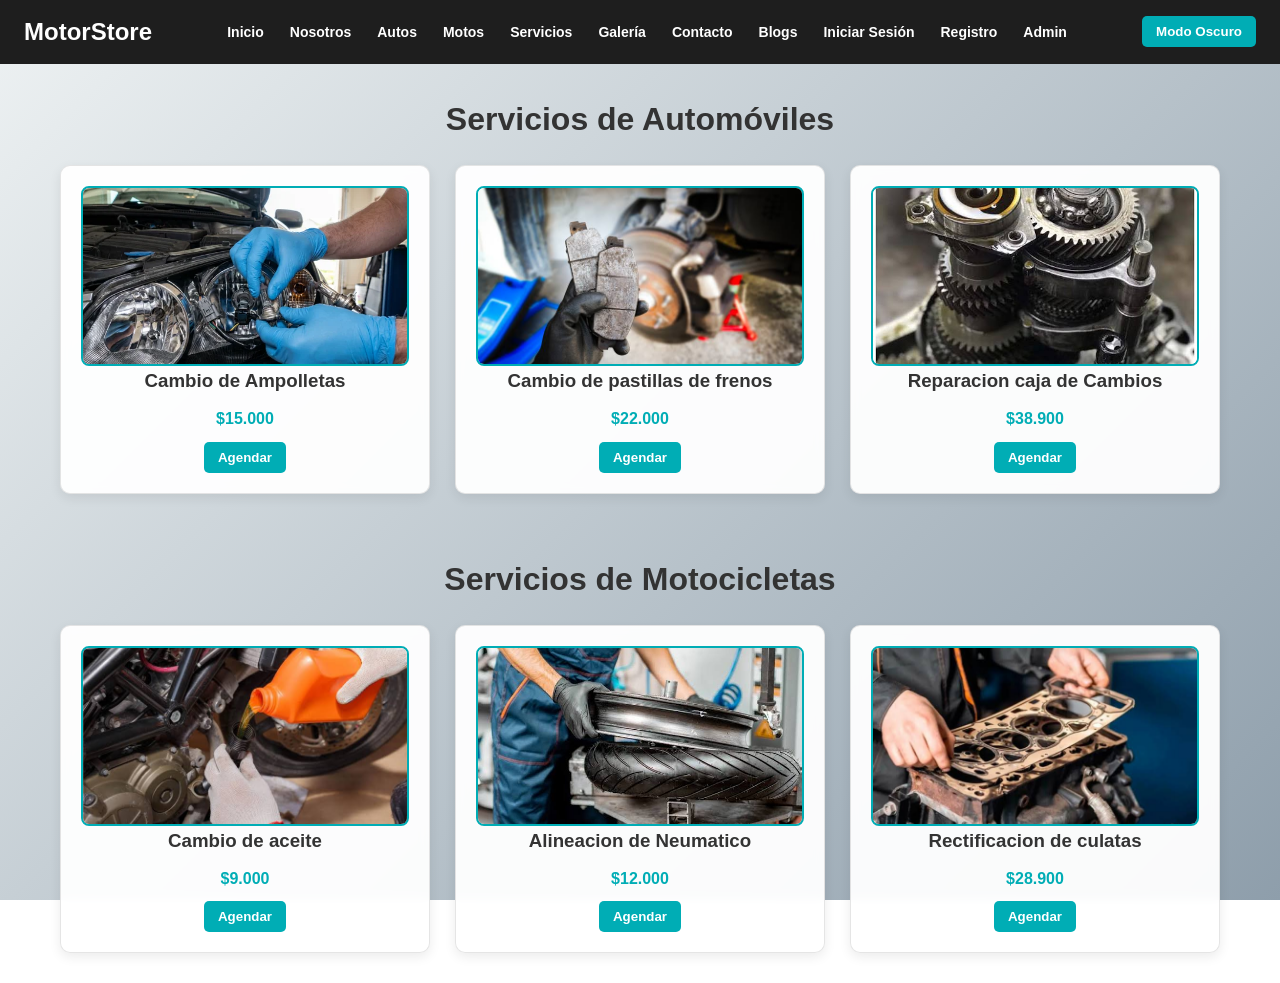
<file: Servicios.html>
<!DOCTYPE html>
<html lang="en">
<head>
    <meta charset="UTF-8">
    <meta name="viewport" content="width=device-width, initial-scale=1.0">
    <title>MotorStore - Autos</title>
    <link rel="stylesheet" href="css/style.css">
</head>
<body>

<header>
    <nav>
        <h2 style="color: white;">MotorStore</h2>
        <ul>
            <li><a href="index.html">Inicio</a></li>
            <li><a href="Nosotros.html">Nosotros</a></li>
            <li><a href="Autos.html">Autos</a></li>
            <li><a href="Motos.html">Motos</a></li>
            <li><a href="Servicios.html">Servicios</a></li>
            <li><a href="Galeria.html">Galería</a></li>
            <li><a href="Contacto.html">Contacto</a></li>
            <li><a href="Blogs.html">Blogs</a></li>
            <li><a href="login.html">Iniciar Sesión</a></li>
            <li><a href="registro.html">Registro</a></li>
            <li><a href="admin.html">Admin</a></li>
        </ul>
        <button onclick="alternarModo()">Modo Oscuro</button>
    </nav>
</header>

    <main>
        <h1 style="text-align: center;">Servicios de Automóviles</h1>
        
        <section class="grid-catalogo">
            <article class="card">
                <img src="img/luz.webp" alt="Servicio Basico">
                <h3>Cambio de Ampolletas</h3>
                <p style="color: #00adb5; font-weight: bold; margin: 10px 0;">$15.000</p>
                <button onclick="agendarMensaje()">Agendar</button>
            </article>

            <article class="card">
                <img src="img/freno.jpg" alt="Servicio Intermedio">
                <h3>Cambio de pastillas de frenos</h3>
                <p style="color: #00adb5; font-weight: bold; margin: 10px 0;">$22.000</p>
                <button onclick="agendarMensaje()">Agendar</button>
            </article>

            <article class="card">
                <img src="img/caja.jpg" alt="servicio Avanzado">
                <h3>Reparacion caja de Cambios</h3>
                <p style="color: #00adb5; font-weight: bold; margin: 10px 0;">$38.900</p>
                <button onclick="agendarMensaje()">Agendar</button>
            </article>
        </section>
    </main>
    <main>
        <h1 style="text-align: center;">Servicios de Motocicletas</h1>
        
        <section class="grid-catalogo">
            <article class="card">
                <img src="img/aceite.jpg" alt="Servicio Basico">
                <h3>Cambio de aceite</h3>
                <p style="color: #00adb5; font-weight: bold; margin: 10px 0;">$9.000</p>
                <button onclick="agendarMensaje()">Agendar</button>
            </article>

            <article class="card">
                <img src="img/neuma.jpg" alt="Servicio Intermedio">
                <h3>Alineacion de Neumatico</h3>
                <p style="color: #00adb5; font-weight: bold; margin: 10px 0;">$12.000</p>
                <button onclick="agendarMensaje()">Agendar</button>
            </article>

            <article class="card">
                <img src="img/culata.jpg" alt="servicio Avanzado">
                <h3>Rectificacion de culatas</h3>
                <p style="color: #00adb5; font-weight: bold; margin: 10px 0;">$28.900</p>
                <button onclick="agendarMensaje()">Agendar</button>
            </article>
        </section>
    </main>

    <script src="js/script.js"></script>
    
</body>
</html>
</file>
<file: css/style.css>
/* ── Variables Globales ── */
:root {
    --border: rgba(0, 0, 0, 0.1);
    --text-tertiary: #333333;
    --accent: #00adb5;
}

/* ── Reset y Estilos Base ── */
* {
    margin: 0;
    padding: 0;
    box-sizing: border-box;
}

body {
    font-family: Arial, sans-serif;
    font-size: 16px;
    background: linear-gradient(135deg, #eef2f3 0%, #8e9eab 100%);
    background-attachment: fixed;
    color: #333333;
    line-height: 1.6;
    transition: background-color 0.3s ease, color 0.3s ease;
    display: flex;
    flex-direction: column;
    min-height: 100vh;
}

body.modo-oscuro {
    background: linear-gradient(135deg, #0f2027 0%, #203a43 50%, #2c5364 100%);
    background-attachment: fixed;
    color: #ffffff;
    --border: rgba(255, 255, 255, 0.1);
    --text-tertiary: #aaaaaa;
}

/* ── Navegación y Header Corregido ── */
header {
    background-color: #1e1e1e;
    padding: 0.8rem 1.5rem;
    width: 100%;
}

nav {
    display: flex;
    justify-content: space-between;
    align-items: center;
    max-width: 1400px;
    margin: 0 auto;
    gap: 15px;
}

nav ul {
    display: flex;
    gap: 6px; /* Espaciado reducido para evitar desbordes */
    list-style: none;
    flex-wrap: wrap; /* Si la pantalla es angosta, los elementos se acomodan sin romperse */
    justify-content: center;
    align-items: center;
}

nav a {
    color: #ffffff;
    text-decoration: none;
    font-weight: bold;
    padding: 6px 10px;
    font-size: 14px; /* Tamaño de fuente ligeramente optimizado */
    white-space: nowrap; /* Evita que "Iniciar Sesión" se rompa en 2 líneas */
    border-radius: 4px;
    transition: background-color 0.3s ease, color 0.3s ease;
}

nav a:hover {
    color: #00adb5;
    background-color: rgba(255, 255, 255, 0.1);
}

/* ── Layout Principal y Tarjetas ── */
main {
    max-width: 1200px;
    margin: 30px auto;
    padding: 0 20px;
    flex: 1;
    width: 100%;
}

.grid-catalogo {
    display: grid;
    grid-template-columns: repeat(auto-fit, minmax(250px, 1fr));
    gap: 25px;
    margin-top: 20px;
}

.card {
    background-color: rgba(255, 255, 255, 0.95);
    backdrop-filter: blur(5px);
    border: 1px solid var(--border);
    border-radius: 10px;
    padding: 20px;
    text-align: center;
    box-shadow: 0 4px 12px rgba(0, 0, 0, 0.08);
    transition: transform 0.3s ease, background-color 0.3s ease, border-color 0.3s ease;
}

body.modo-oscuro .card {
    background-color: rgba(30, 30, 30, 0.95);
}

.card:hover {
    transform: translateY(-8px);
}

.card img {
    width: 100%;
    height: 180px;
    object-fit: cover;
    border-radius: 8px;
    border: 2px solid #00adb5;
    display: block;
}

/* ── Botones ── */
button {
    padding: 8px 14px;
    background-color: #00adb5;
    color: #ffffff;
    border: none;
    border-radius: 5px;
    cursor: pointer;
    font-weight: bold;
    white-space: nowrap;
    transition: background-color 0.3s ease;
}

button:hover {
    background-color: #008c93;
}

/* ── Formularios ── */
input,
textarea,
select {
    padding: 12px 14px;      
    border: 2px solid #00adb5; 
    border-radius: 6px;
    font-size: 16px;
    width: 100%;
    box-sizing: border-box;   
    background-color: #ffffff;
    color: #333333;
}

body.modo-oscuro input,
body.modo-oscuro textarea,
body.modo-oscuro select {
    background-color: #2b2b2b;
    color: #ffffff;
}

input:focus,
textarea:focus,
select:focus {
    border-color: #007b82; 
    outline: none;
}

.form-contacto {
    max-width: 500px;
    margin: 30px auto; 
    padding: 30px;          
    background-color: rgba(255, 255, 255, 0.95);
    backdrop-filter: blur(5px);
    border: 1px solid var(--border);
    border-radius: 12px;
    box-shadow: 0 4px 12px rgba(0, 0, 0, 0.1); 
}

body.modo-oscuro .form-contacto {
    background-color: rgba(30, 30, 30, 0.95);
}

/* ── Adaptación Móvil ── */
@media (max-width: 900px) {
    nav {
        flex-direction: column;
        gap: 12px;
    }
}

/* ── Footer ── */
footer {
    padding: 1.5rem;
    text-align: center;
    background: transparent;
    margin-top: auto;
}

footer p { 
    font-size: 13px; 
    color: var(--text-tertiary); 
}

footer strong { 
    color: var(--accent); 
    font-weight: 500; 
}
</file>
